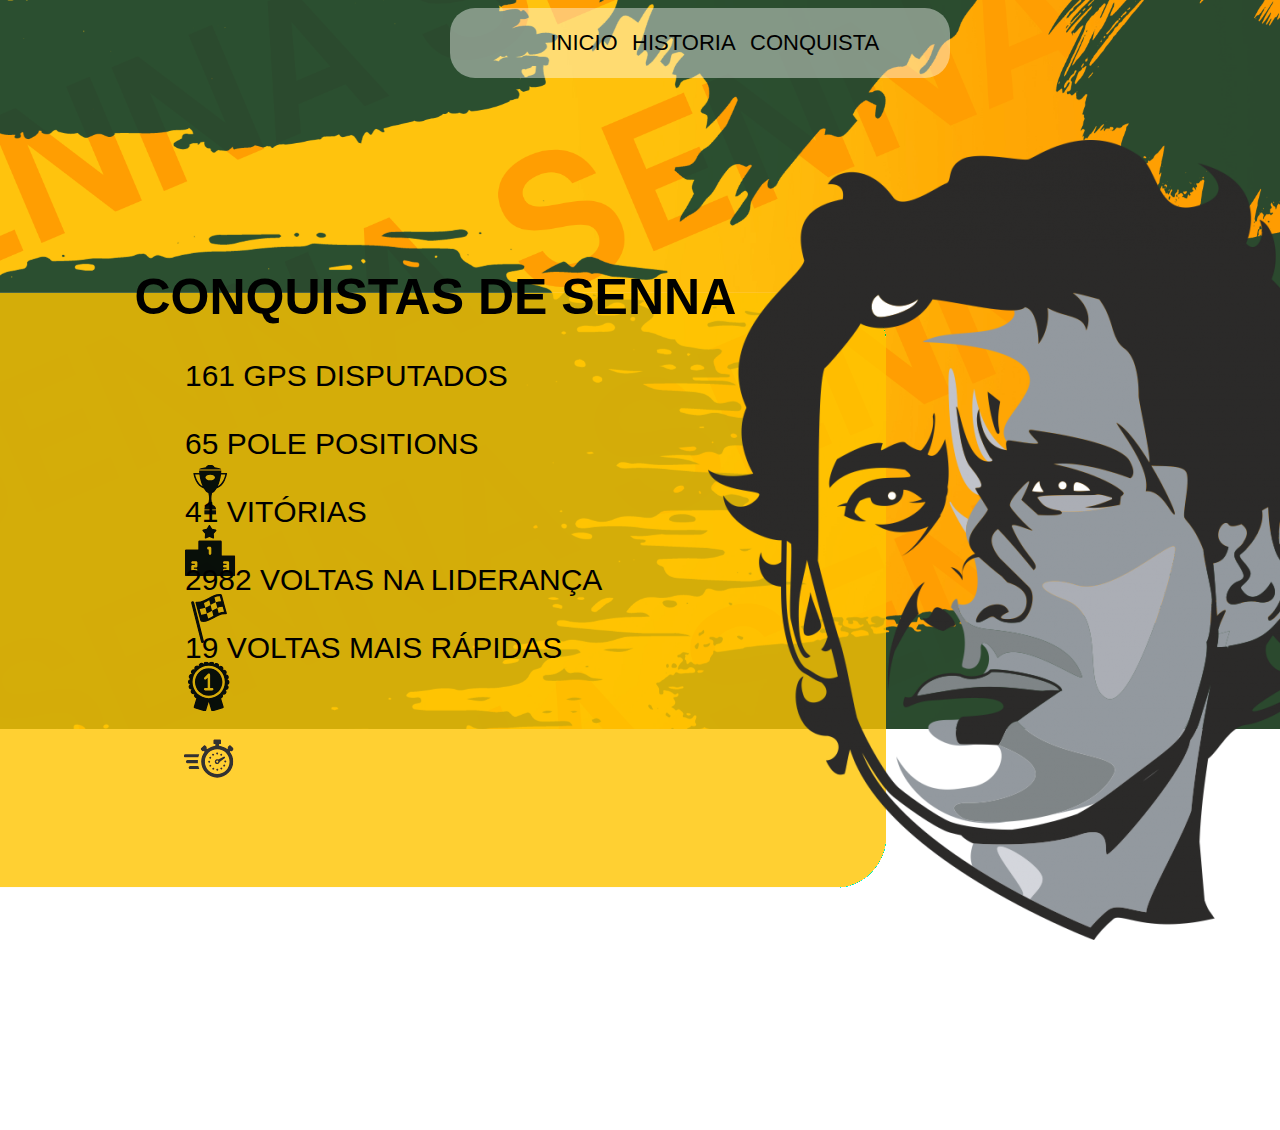
<file: page2.html>
<!DOCTYPE html>
<html lang="pt-br">
<head>
    <meta charset="UTF-8">
    <meta name="viewport" content="width=device-width, initial-scale=1.0">
    <title>Conquistas</title>
    <link rel="stylesheet" href="pg2.css">
</head>
<body>

    <div>
        <nav>
            <a href="index.html">Inicio</a>
            <a href="#t1">Historia</a>
            <a href="page2.html">conquista</a>
          </nav>
    </div>


    <div>
        <img id="senna" src="imagens/senna.png">
        <img id="fundo" src="imagens/fundo.png">
        <h1 id="titulo">CONQUISTAS DE SENNA</h1>
        <p id="paragrafos">
            161 GPS DISPUTADOS <br><br>

            65 POLE POSITIONS <br><br>
           
            41 VITÓRIAS <br><br>
           
            2982 VOLTAS NA LIDERANÇA <br><br>
           
            19 VOLTAS MAIS RÁPIDAS <br><br>
           </p>
    </div>
</body>
</html>
</file>
<file: pg2.css>
@charset "UTF-8";

body {
    background-image: url(imagens/backgroung.png);
    font-family: 'Franklin Gothic Medium', 'Arial Narrow', Arial, sans-serif;
    background-size: cover;
    background-repeat: no-repeat;
}

nav {
    margin-left: 35%;
    margin-top: 0%;
    margin-bottom: auto;
    margin-right: auto;
    position: relative;
    width: 500px;
    height: 70px;
    background-color: #ffffff6b;
    border-radius: 25px;
}
nav a {
    margin-bottom: auto;
    left: 19%;
    line-height: 60px;
    font-size: 22px;
    display: inline-block;
    position: relative;
    text-decoration: none;
    text-transform: uppercase;
    padding: 1%;
    color: black;
}

#titulo {
    font-size: 50px;
    margin-top: 15%;
    margin-left: 10%;
}

#paragrafos {
    font-size: 30px;
    margin-left: 14%;
}
#fundo {
    position: absolute;
    margin-top: -17%;
    margin-left: -1%;
    margin-bottom: auto;
    margin-right: auto;
    opacity: 80%;
    z-index: -1;
}
#senna {
    position: absolute;
    margin-left: 50%;
    margin-top: -10%;
    margin-bottom: auto;
    margin-right: auto;
}
</file>
